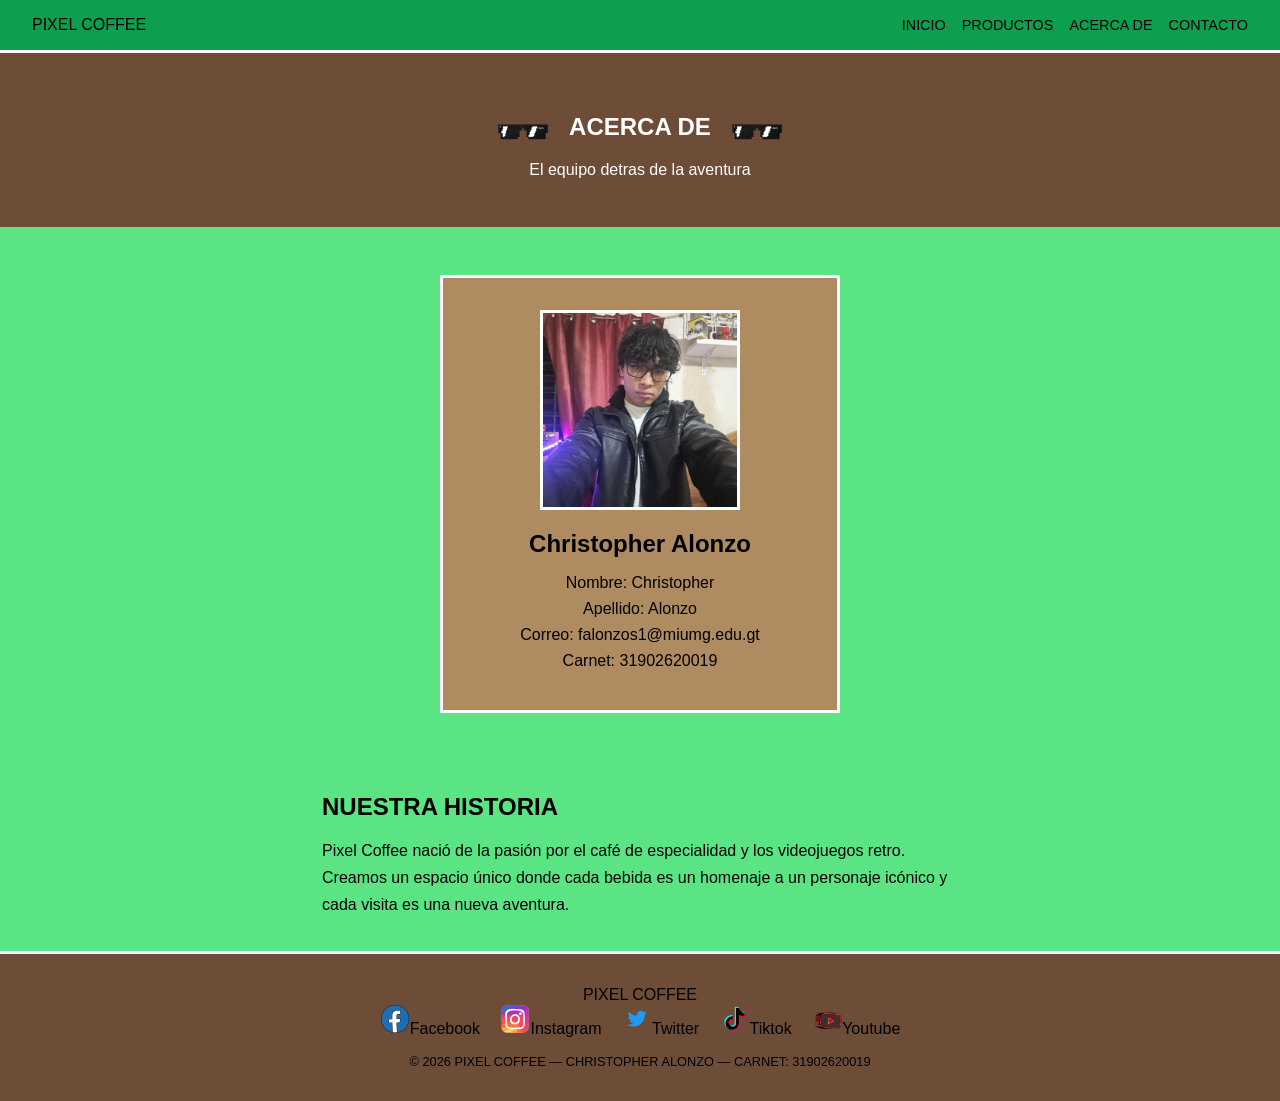
<file: acerca_31902620019.html>
<!DOCTYPE html>
<html lang="es">
    <head>
        <meta charset="UTF-8" />
        <meta name="viewport" content="width=device-width, initial-scale=1.0" />
        <title>Pixel Coffee | Acerca De</title>
        <link rel="stylesheet" href="styles/global_31902620019.css" />
        <link rel="stylesheet" href="styles/acerca_31902620019.css" />
    </head>
    <body>
        <nav>
            <div>PIXEL COFFEE</div>
            <ul>
                <li><a href="index_31902620019.html">INICIO</a></li>
                <li><a href="productos_31902620019.html">PRODUCTOS</a></li>
                <li><a href="acerca_31902620019.html">ACERCA DE</a></li>
                <li><a href="contacto_31902620019.html">CONTACTO</a></li>
            </ul>
        </nav>
        <main>
            <section>
                <div class="cool_31902620019">
                    <img src="cool.gif" alt="lentes de sol" width="60">
                <h1>ACERCA DE</h1>
                    <img src="cool.gif" alt="lentes de sol" width="60">
                </div>
                <p>El equipo detras de la aventura</p>
            </section>
            <section>
                <div>
                    <img src="1foto31902620019.jpeg" alt="Christopher Alonzo" />
                    <h2>Christopher Alonzo</h2>
                    <p>Nombre: Christopher</p>
                    <p>Apellido: Alonzo</p>
                    <p>Correo: falonzos1@miumg.edu.gt</p>
                    <p>Carnet: 31902620019</p>
                </div>
            </section>
            <section>
                <h2>NUESTRA HISTORIA</h2>
                <p>Pixel Coffee nació de la pasión por el café de especialidad y los videojuegos retro. Creamos un espacio único donde cada bebida es un homenaje a un personaje icónico y cada visita es una nueva aventura.</p>
            </section>
        </main>
        <footer>
            <div>PIXEL COFFEE</div>
            <div>
                <a href="https://www.facebook.com" target="_blank"><img src="facebook2.gif" alt=Facebook width="30">Facebook</a>
                <a href="https://www.instagram.com" target="_blank"><img src="instagram.gif" alt=instagram width="30">Instagram</a>
                <a href="https://www.twitter.com" target="_blank"><img src="twitter.gif" alt=twitter width="30">Twitter</a>
                <a href="https://www.tiktok.com" target="_blank"><img src="tiktok.gif" alt=tiktok width="30">Tiktok</a>
                <a href="https://www.youtube.com" target="_blank"><img src="yutub.gif" alt=youtube width="30">Youtube</a>
            </div>
            <p>© 2026 PIXEL COFFEE — CHRISTOPHER ALONZO — CARNET: 31902620019</p>
        </footer>
    </body>
</html>
</file>
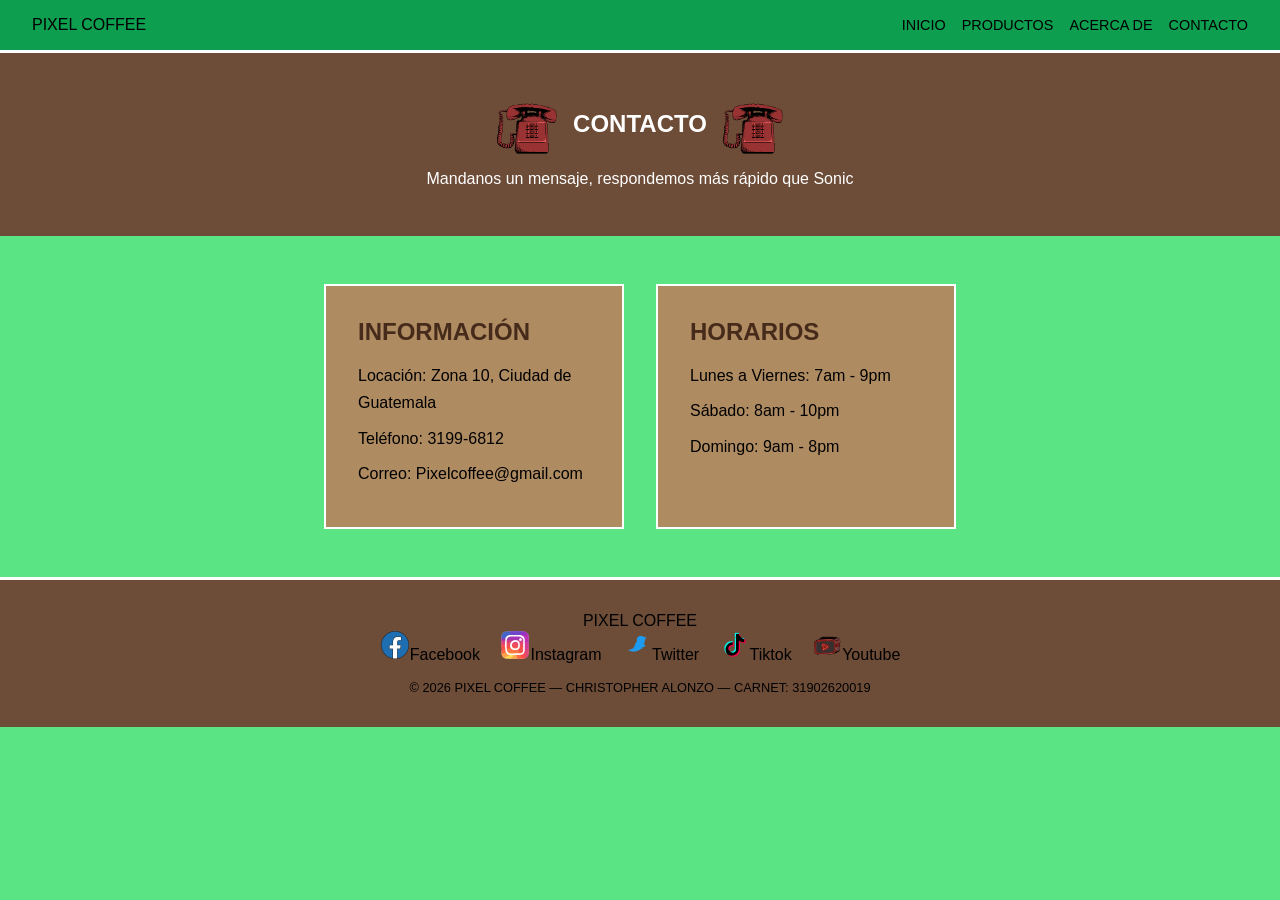
<file: contacto_31902620019.html>
<!DOCTYPE html>
<html lang="es">
    <head>
        <meta charset="UTF-8" />
        <meta name="viewport" content="width=device-width, initial-scale=1.0" />
        <title>Pixel Coffee | Contacto</title>
        <link rel="stylesheet" href="styles/global_31902620019.css" />
        <link rel="stylesheet" href="styles/contacto_31902620019.css" />
    </head>
    <body>
        <nav>
            <div>PIXEL COFFEE</div>
            <ul>
                <li><a href="index_31902620019.html">INICIO</a></li>
                <li><a href="productos_31902620019.html">PRODUCTOS</a></li>
                <li><a href="acerca_31902620019.html">ACERCA DE</a></li>
                <li><a href="contacto_31902620019.html">CONTACTO</a></li>
            </ul>
        </nav>
        <main>
            <section>
                <div class="telefono_31902620019">
                <img src="telefono.gif" alt="telefono sonando" width="60">
                <h1>CONTACTO</h1>
                <img src="telefono.gif" alt="telefono sonando" width="60">
                </div>

                <p>Mandanos un mensaje, respondemos más rápido que Sonic</p>
            </section>
            <section>
                <div>
                    <h2>INFORMACIÓN</h2>
                    <p>Locación: Zona 10, Ciudad de Guatemala</p>
                    <p>Teléfono: 3199-6812</p>
                    <p>Correo: Pixelcoffee@gmail.com</p>
                </div>
                <div>
                    <h2>HORARIOS</h2>
                    <p>Lunes a Viernes: 7am - 9pm</p>
                    <p>Sábado: 8am - 10pm</p>
                    <p>Domingo: 9am - 8pm</p>
                </div>
            </section>
        </main>
        <footer>
            <div>PIXEL COFFEE</div>
            <div>
                <a href="https://www.facebook.com" target="_blank"><img src="facebook2.gif" alt=Facebook width="30">Facebook</a>
                <a href="https://www.instagram.com" target="_blank"><img src="instagram.gif" alt=instagram width="30">Instagram</a>
                <a href="https://www.twitter.com" target="_blank"><img src="twitter.gif" alt=twitter width="30">Twitter</a>
                <a href="https://www.tiktok.com" target="_blank"><img src="tiktok.gif" alt=tiktok width="30">Tiktok</a>
                <a href="https://www.youtube.com" target="_blank"><img src="yutub.gif" alt=youtube width="30">Youtube</a>
            </div>
            <p>© 2026 PIXEL COFFEE — CHRISTOPHER ALONZO — CARNET: 31902620019</p>
        </footer>
    </body>
</html>
</file>
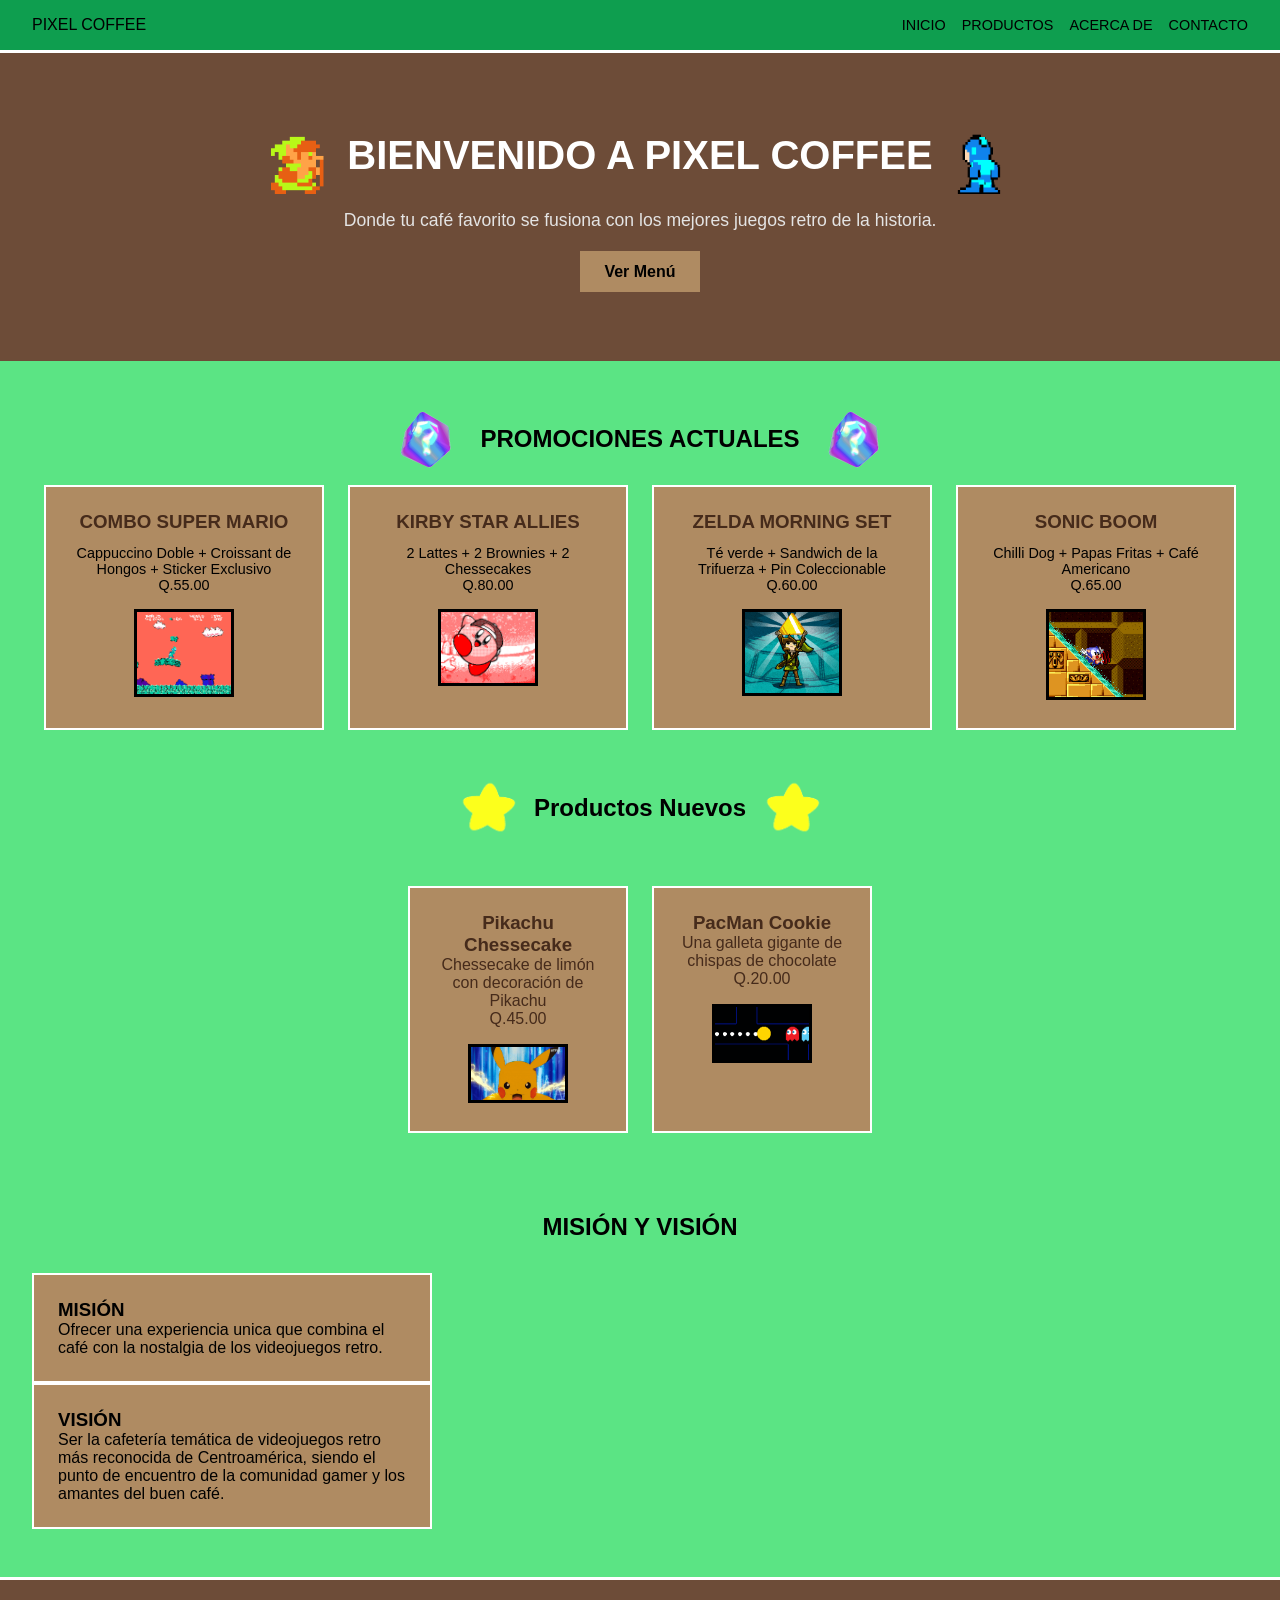
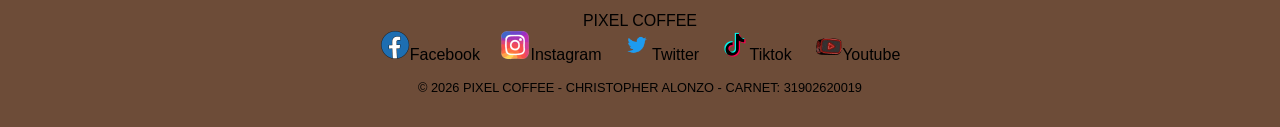
<file: index_31902620019.html>
<!DOCTYPE html>
<html lang="es">
    <head>
        <meta charset="UTF-8" />
        <meta name="viewport" content="width=device-width, initial-scale=1.0" />
        <title>Pixel Coffee | Inicio</title>
        <link rel="stylesheet" href="styles/global_31902620019.css" />
        <link rel="stylesheet" href="styles/index_31902620019.css" />
    </head>
    <body>
        <nav>
            <div>PIXEL COFFEE</div>
            <ul>
                <li><a href="index_31902620019.html">INICIO</a></li>
                <li><a href="productos_31902620019.html">PRODUCTOS</a></li>
                <li><a href="acerca_31902620019.html">ACERCA DE</a></li>
                <li><a href="contacto_31902620019.html">CONTACTO</a></li>
            </ul>
        </nav>
        <main>
            <section>
                <div class="T1_31902620019">
                    <img src="link_walking_render.gif" alt="Scott Pigrim" width="60">
                <h1>BIENVENIDO A PIXEL COFFEE</h1>
                    <img src="megaman.webp" alt="Megaman" width="60">
                    </div>
                <P>Donde tu café favorito se fusiona con los mejores juegos retro de la historia.</P>
                <a href="productos_31902620019.html">Ver Menú</a>
            </section>
            <section>
                <div class="Promocional_31902620019">
                <img src="Question Block.gif" alt="Bloque pregunta" width="60">
                <h2>PROMOCIONES ACTUALES</h2>
                <img src="Question Block.gif" alt="Bloque pregunta" width="60">
                </div>
                <div>
                    <div>
                        <h3>COMBO SUPER MARIO</h3>
                        <p>Cappuccino Doble + Croissant de Hongos + Sticker Exclusivo</p>
                        <p>Q.55.00</p>
                        <img class="PROMOCIONES-IMAGENES_31902620019" src="comno super mario.gif" alt="combo Mario" width="100">
                    </div>
                    <div>
                        <h3>KIRBY STAR ALLIES</h3>
                        <p>2 Lattes + 2 Brownies + 2 Chessecakes</p>
                        <p>Q.80.00</p>
                        <img class="PROMOCIONES-IMAGENES_31902620019" src="kirby promociones.gif" alt="Kirby bailando" width="100">
                    </div>
                    <div>
                        <h3>ZELDA MORNING SET</h3>
                        <p>Té verde + Sandwich de la Trifuerza + Pin Coleccionable</p>
                        <p>Q.60.00</p>
                        <img class="PROMOCIONES-IMAGENES_31902620019" src="zelda promociones.gif" alt="link con la trifueraza" width="100">
                    </div>
                    <div>
                        <h3>SONIC BOOM</h3>
                        <p>Chilli Dog + Papas Fritas + Café Americano</p>
                        <p>Q.65.00</p>
                        <img class="PROMOCIONES-IMAGENES_31902620019" src="sonic promciones.gif" alt="sonic cayendo" width="100">
                    </div>
                </div>
            </section>
            <section>
                <div class="Nuevo_31902620019">
                    <img src="new.gif" alt="estrella" width="60">
                    <h2>Productos Nuevos</h2>
                    <img src="new.gif" alt="estrella" width="60">
                </div>
                <div class="NuevosGrid_31902620019">
                    <div>
                        <h3>Pikachu Chessecake</h3>
                        <p>Chessecake de limón con decoración de Pikachu</p>
                        <p>Q.45.00</p>
                        <img class="PROMOCIONES-IMAGENES_31902620019" src="pikachu.gif" alt="pikachu" width="100">
                    </div>
                    <div>
                        <h3>PacMan Cookie</h3>
                        <p>Una galleta gigante de chispas de chocolate</p>
                        <p>Q.20.00</p>
                        <img class="PROMOCIONES-IMAGENES_31902620019" src="pacman.gif" alt="sonic cayendo" width="100">
                    </div>
                </div>
            </section>
            <section>
                <h2>MISIÓN Y VISIÓN</h2>
                <div>
                    <div>
                        <h3>MISIÓN</h3>
                        <p>Ofrecer una experiencia unica que combina el café con la nostalgia de los videojuegos retro.</p>
                    </div>
                    <div>
                        <h3>VISIÓN</h3>
                        <p>Ser la cafetería temática de videojuegos retro más reconocida de Centroamérica, siendo el punto de encuentro de la comunidad gamer y los amantes del buen café.</p>
                    </div>
                </div>
            </section>
        </main>
        <footer>
            <div>PIXEL COFFEE</div>
            <div>
                <a href="https://www.facebook.com" target="_blank"><img src="facebook2.gif" alt=Facebook width="30">Facebook</a>
                <a href="https://www.instagram.com" target="_blank"><img src="instagram.gif" alt=instagram width="30">Instagram</a>
                <a href="https://www.twitter.com" target="_blank"><img src="twitter.gif" alt=twitter width="30">Twitter</a>
                <a href="https://www.tiktok.com" target="_blank"><img src="tiktok.gif" alt=tiktok width="30">Tiktok</a>
                <a href="https://www.youtube.com" target="_blank"><img src="yutub.gif" alt=youtube width="30">Youtube</a>
            </div>
            <p>© 2026 PIXEL COFFEE - CHRISTOPHER ALONZO - CARNET: 31902620019</p>
        </footer>
    </body>
</html>
</file>
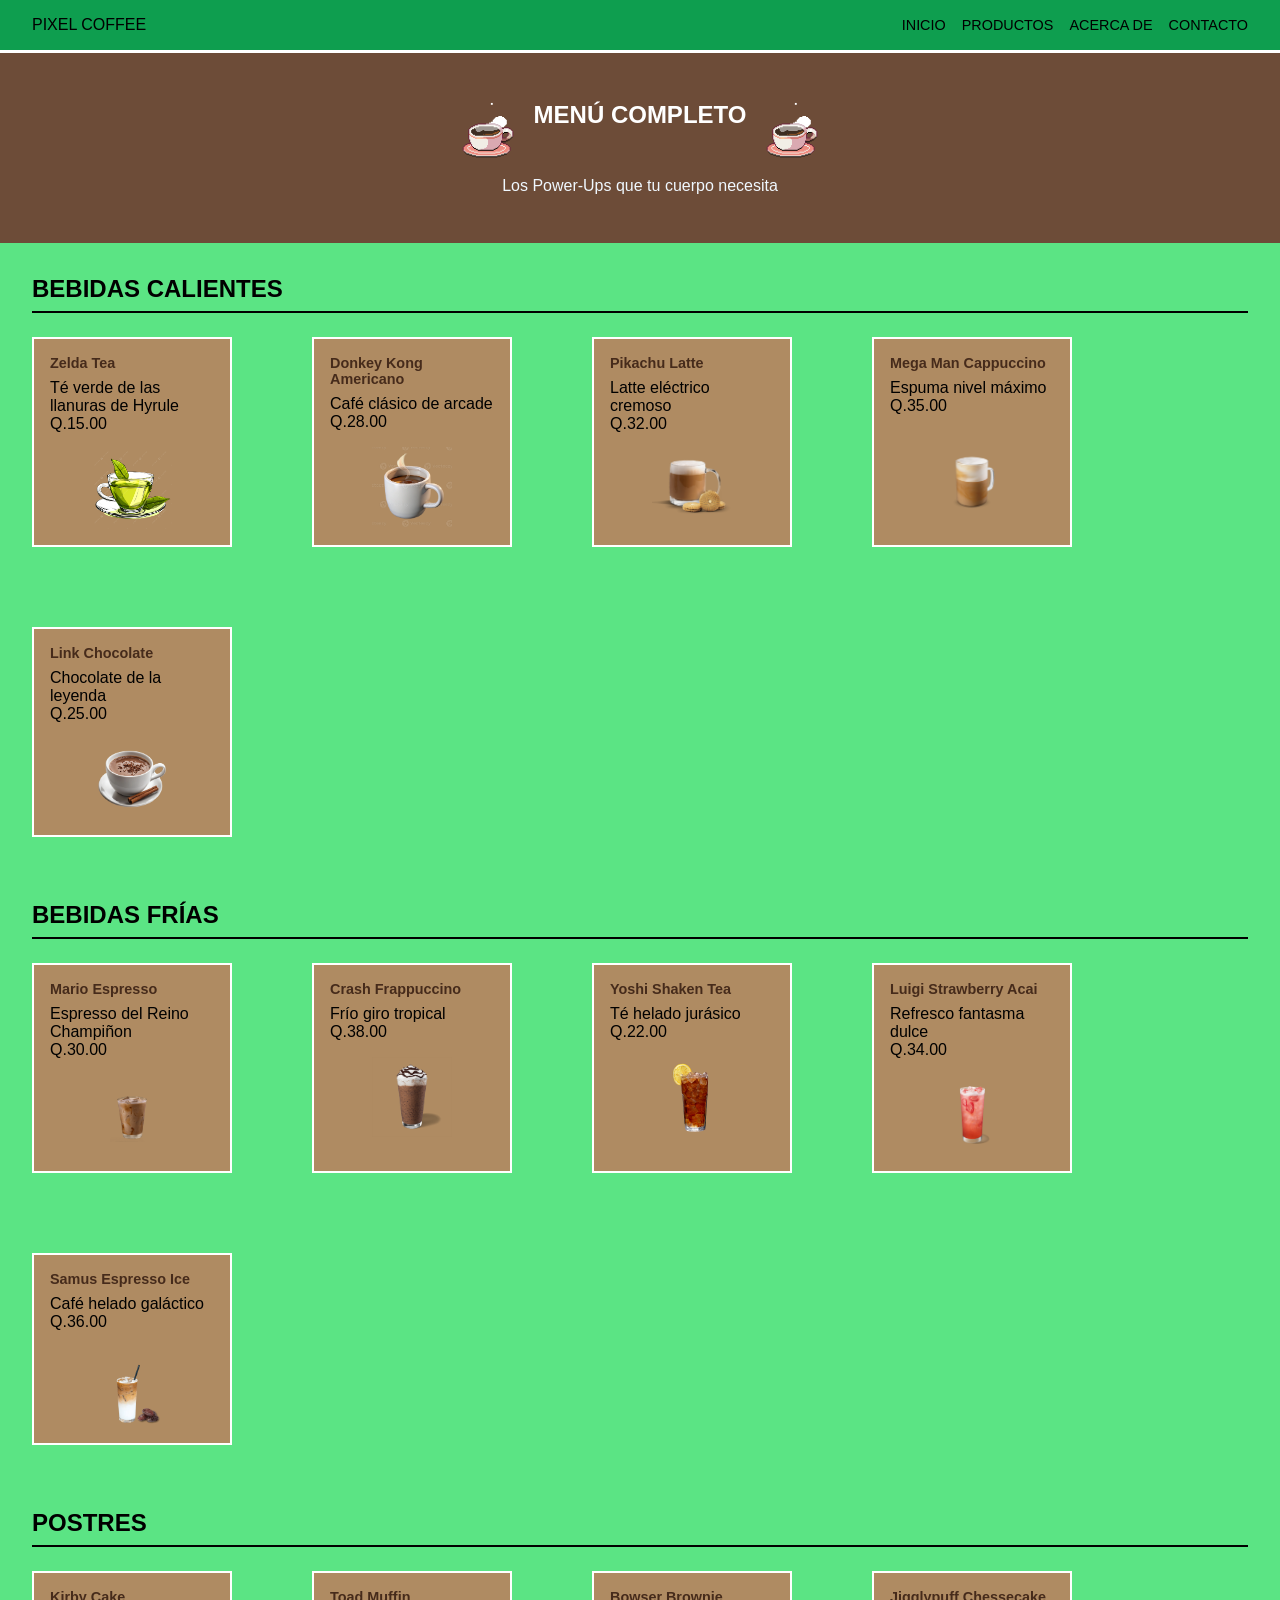
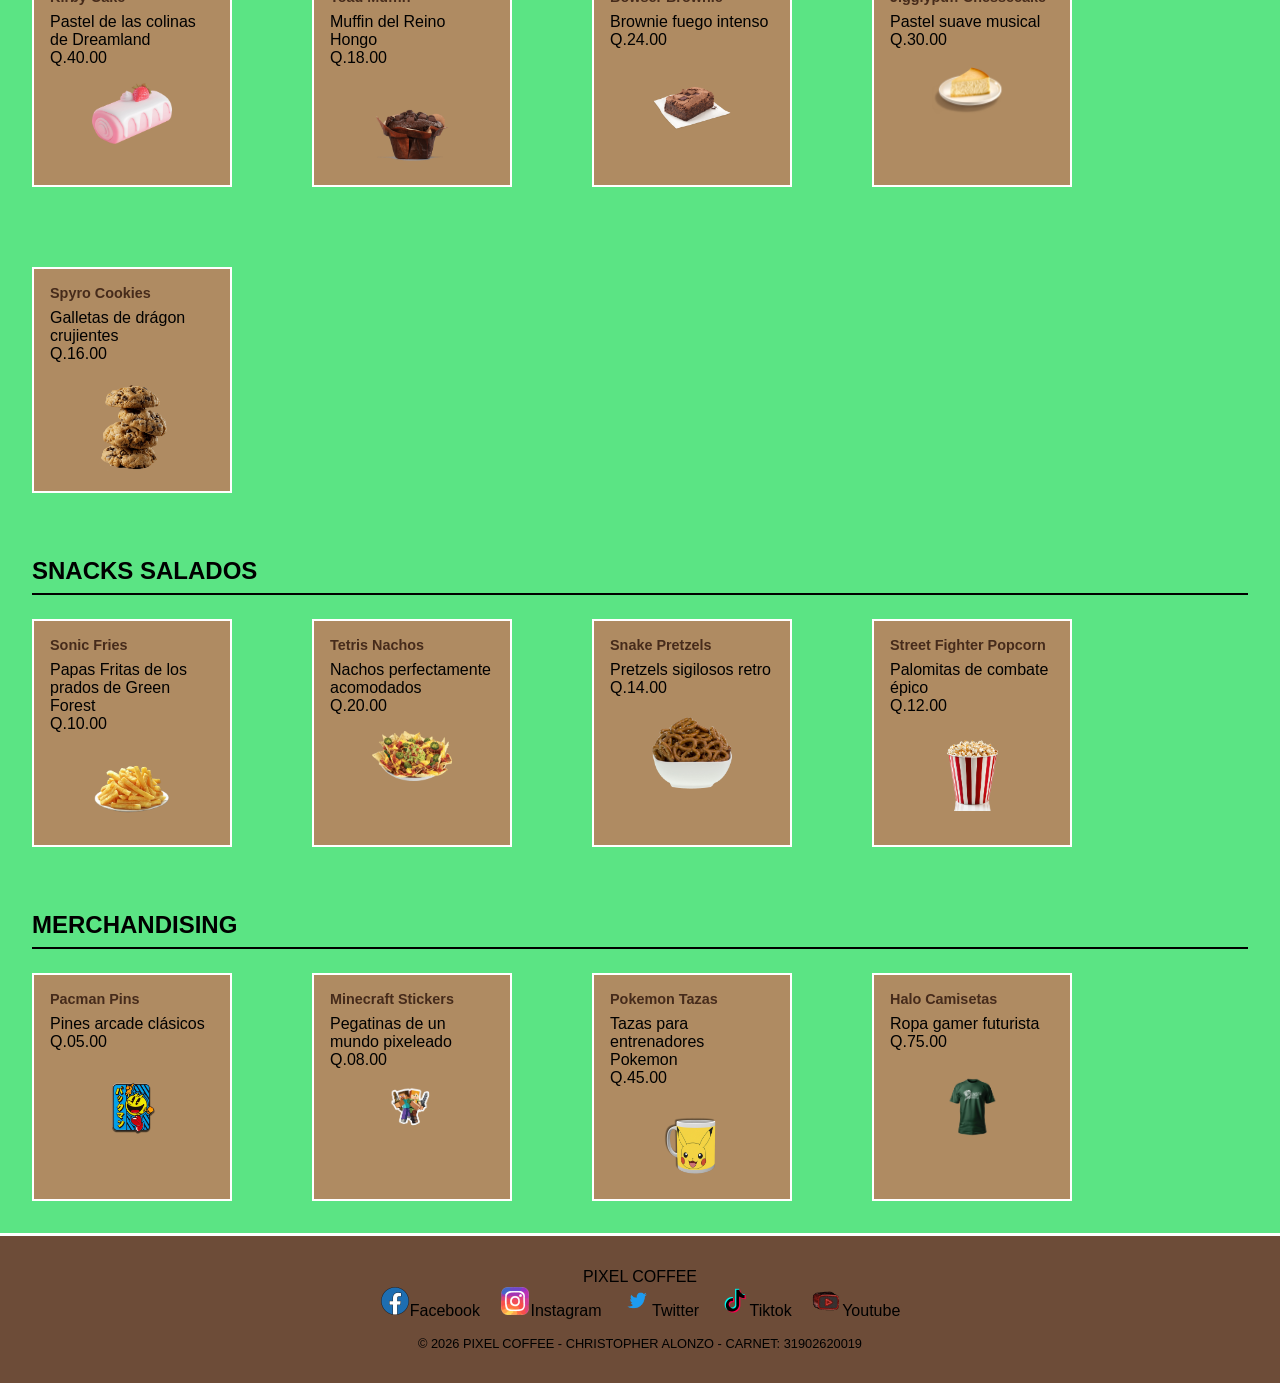
<file: productos_31902620019.html>
<!DOCTYPE html>
<html lang="es">
    <head>
        <meta charset="UTF-8" />
        <meta name="viewport" content="width=device-width, initial-scale=1.0" />
        <title>Pixel Coffee | Productos</title>
        <link rel="stylesheet" href="styles/global_31902620019.css" />
        <link rel="stylesheet" href="styles/productos_31902620019.css" />
    </head>
    <body>
        <nav>
            <div>PIXEL COFFEE</div>
            <ul>
                <li><a href="index_31902620019.html">INICIO</a></li>
                <li><a href="productos_31902620019.html">PRODUCTOS</a></li>
                <li><a href="acerca_31902620019.html">ACERCA DE</a></li>
                <li><a href="contacto_31902620019.html">CONTACTO</a></li>
            </ul>
        </nav>
        <main>
            <section>
                <div class="menu-imagen_31902620019">
                <img src="cafe para menu.gif" alt="cafe humeando" width="60">
                <h1>MENÚ COMPLETO</h1>
                <img src="cafe para menu.gif" alt="cafe humeando" width="60">

                </div>
                <p>Los Power-Ups que tu cuerpo necesita</p>
                </section>
            </section>
            <section>
                <h2>BEBIDAS CALIENTES</h2>
                <div>
                    <div>
                        <h3>Zelda Tea</h3>
                        <p>Té verde de las llanuras de Hyrule</p>
                        <p>Q.15.00</p>
                        <img class="productos_31902620019" src="Te verde.png" alt="té verde" width="80">
                    </div>
                    <div>
                        <h3>Donkey Kong Americano</h3>
                        <p>Café clásico de arcade</p>
                        <p>Q.28.00</p>
                        <img class="productos_31902620019" src="Café clásico.webp" alt="té verde" width="80">
                    </div>
                    <div>
                        <h3>Pikachu Latte</h3>
                        <p>Latte eléctrico cremoso</p>
                        <p>Q.32.00</p>
                        <img class="productos_31902620019" src="latte.webp" alt="té verde" width="80">
                    </div>
                    <div>
                        <h3>Mega Man Cappuccino</h3>
                        <p>Espuma nivel máximo</p>
                        <p>Q.35.00</p>
                        <img class="productos_31902620019" src="cappuccino.webp" alt="té verde" width="80">
                    </div>
                    <div>
                        <h3>Link Chocolate</h3>
                        <p>Chocolate de la leyenda</p>
                        <p>Q.25.00</p>
                        <img class="productos_31902620019" src="chocolate caliente.webp" alt="té verde" width="80">
                    </div>
                </div>
            </section>
            <section>
                <h2>BEBIDAS FRÍAS</h2>
                <div>
                    <div>
                        <h3>Mario Espresso</h3>
                        <p>Espresso del Reino Champiñon</p>
                        <p>Q.30.00</p>
                        <img class="productos_31902620019" src="expresso.webp" alt="té verde" width="80">
                    </div>
                    <div>
                        <h3>Crash Frappuccino</h3>
                         <p>Frío giro tropical</p>
                         <p>Q.38.00</p>
                         <img class="productos_31902620019" src="frappuccino.png" alt="té verde" width="80">
                    </div>
                    <div>
                        <h3>Yoshi Shaken Tea</h3>
                        <p>Té helado jurásico</p>
                        <p>Q.22.00</p>
                        <img class="productos_31902620019" src="Té helado.png" alt="té verde" width="80">
                    </div>
                    <div>
                        <h3>Luigi Strawberry Acai</h3>
                        <p>Refresco fantasma dulce</p>
                        <p>Q.34.00</p>
                        <img class="productos_31902620019" src="Strawberry Acai.webp" alt="té verde" width="80">
                    </div>
                    <div>
                        <h3>Samus Espresso Ice</h3>
                        <p>Café helado galáctico</p>
                        <p>Q.36.00</p>
                        <img class="productos_31902620019" src="Espresso Ice.webp" alt="té verde" width="80">
                    </div>
                </div>
            </section>
            <section>
                <h2>POSTRES</h2>
                <div>
                    <div>
                        <h3>Kirby Cake</h3>
                        <p>Pastel de las colinas de Dreamland</p>
                        <p>Q.40.00</p>
                        <img class="productos_31902620019" src="kirby cake.webp" alt="té verde" width="80">
                    </div>
                    <div>
                        <h3>Toad Muffin</h3>
                        <p>Muffin del Reino Hongo</p>
                        <p>Q.18.00</p>
                        <img class="productos_31902620019" src="muffin toad.png" alt="té verde" width="80">
                    </div>
                    <div>
                        <h3>Bowser Brownie</h3>
                        <p>Brownie fuego intenso</p>
                        <p>Q.24.00</p>
                        <img class="productos_31902620019" src="bowser brownie.png" alt="té verde" width="80">
                    </div>
                    <div>
                        <h3>Jigglypuff Chessecake</h3>
                        <p>Pastel suave musical</p>
                        <p>Q.30.00</p>
                        <img class="productos_31902620019" src="juglypuf chessecake.webp" alt="té verde" width="80">
                    </div>
                    <div>
                        <h3>Spyro Cookies</h3>
                        <p>Galletas de drágon crujientes</p>
                        <p>Q.16.00</p>
                        <img class="productos_31902620019" src="spyro cookies.png" alt="té verde" width="80">
                    </div>
                </div>
            </section>
            <section>
                <h2>SNACKS SALADOS</h2>
                <div>
                    <div>
                        <h3>Sonic Fries</h3>
                        <p>Papas Fritas de los prados de Green Forest</p>
                        <p>Q.10.00</p>
                        <img class="productos_31902620019" src="sonic fires.png" alt="té verde" width="80">
                    </div>
                    <div>
                        <h3>Tetris Nachos</h3>
                        <p>Nachos perfectamente acomodados</p>
                        <p>Q.20.00</p>
                        <img class="productos_31902620019" src="tetrix nachos.png" alt="té verde" width="80">
                    </div>
                    <div>
                        <h3>Snake Pretzels</h3>
                        <p>Pretzels sigilosos retro</p>
                        <p>Q.14.00</p>
                        <img class="productos_31902620019" src="snake Pretzels.png" alt="té verde" width="80">
                    </div>
                    <div>
                        <h3>Street Fighter Popcorn</h3>
                        <p>Palomitas de combate épico</p>
                        <p>Q.12.00</p>
                        <img class="productos_31902620019" src="street figther Popcorn.png" alt="té verde" width="80">
                    </div>
                </div>
            </section>
            <section>
                <h2>MERCHANDISING</h2>
                <div>
                    <div>
                        <h3>Pacman Pins</h3>
                        <p>Pines arcade clásicos</p>
                        <p>Q.05.00</p>
                        <img class="productos_31902620019" src="Pacman Pins.webp" alt="té verde" width="80">
                    </div>
                    <div>
                        <h3>Minecraft Stickers</h3>
                        <p>Pegatinas de un mundo pixeleado</p>
                        <p>Q.08.00</p>
                        <img class="productos_31902620019" src="Minecraft Stickers.webp" alt="té verde" width="80">
                    </div>
                    <div>
                        <h3>Pokemon Tazas</h3>
                        <p>Tazas para entrenadores Pokemon</p>
                        <p>Q.45.00</p>
                        <img class="productos_31902620019" src="Pokemon Tazas.webp" alt="té verde" width="80">
                    </div>
                    <div>
                        <h3>Halo Camisetas</h3>
                        <p>Ropa gamer futurista</p>
                        <p>Q.75.00</p>
                        <img class="productos_31902620019" src="Halo Camisetas.webp" alt="té verde" width="80">
                    </div>
                </div>
            </section>
        </main>
        <footer>
            <div>PIXEL COFFEE</div>
            <div>
                <a href="https://www.facebook.com" target="_blank"><img src="facebook2.gif" alt=Facebook width="30">Facebook</a>
                <a href="https://www.instagram.com" target="_blank"><img src="instagram.gif" alt=instagram width="30">Instagram</a>
                <a href="https://www.twitter.com" target="_blank"><img src="twitter.gif" alt=twitter width="30">Twitter</a>
                <a href="https://www.tiktok.com" target="_blank"><img src="tiktok.gif" alt=tiktok width="30">Tiktok</a>
                <a href="https://www.youtube.com" target="_blank"><img src="yutub.gif" alt=youtube width="30">Youtube</a>
            </div>
            <p>© 2026 PIXEL COFFEE - CHRISTOPHER ALONZO - CARNET: 31902620019</p>
        </footer>
    </body>
</html>
</file>
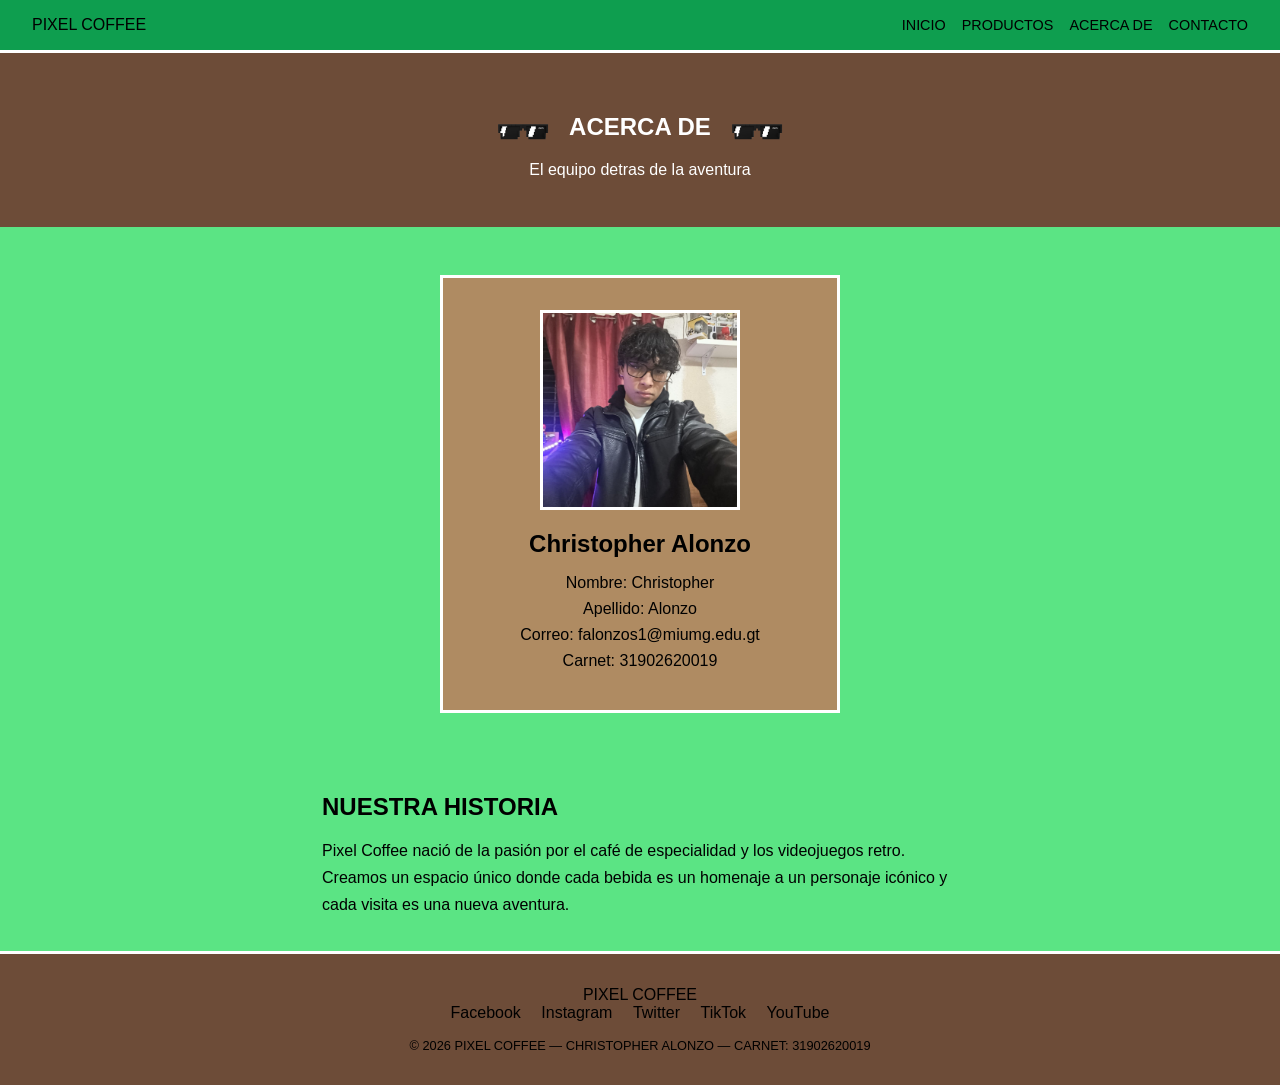
<file: Pixel_Coffee/acerca_31902620019.html>
<!DOCTYPE html>
<html lang="es">
    <head>
        <meta charset="UTF-8" />
        <meta name="viewport" content="width=device-width, initial-scale=1.0" />
        <title>Pixel Coffee | Acerca De</title>
        <link rel="stylesheet" href="styles/global_31902620019.css" />
        <link rel="stylesheet" href="styles/acerca_31902620019.css" />
    </head>
    <body>
        <nav>
            <div>PIXEL COFFEE</div>
            <ul>
                <li><a href="index_31902620019.html">INICIO</a></li>
                <li><a href="productos_31902620019.html">PRODUCTOS</a></li>
                <li><a href="acerca_31902620019.html">ACERCA DE</a></li>
                <li><a href="contacto_31902620019.html">CONTACTO</a></li>
            </ul>
        </nav>
        <main>
            <section>
                <div class="cool">
                    <img src="cool.gif" alt="lentes de sol" width="60">
                <h1>ACERCA DE</h1>
                    <img src="cool.gif" alt="lentes de sol" width="60">
                </div>
                <p>El equipo detras de la aventura</p>
            </section>
            <section>
                <div>
                    <img src="1foto31902620019.jpeg" alt="Christopher Alonzo" />
                    <h2>Christopher Alonzo</h2>
                    <p>Nombre: Christopher</p>
                    <p>Apellido: Alonzo</p>
                    <p>Correo: falonzos1@miumg.edu.gt</p>
                    <p>Carnet: 31902620019</p>
                </div>
            </section>
            <section>
                <h2>NUESTRA HISTORIA</h2>
                <p>Pixel Coffee nació de la pasión por el café de especialidad y los videojuegos retro. Creamos un espacio único donde cada bebida es un homenaje a un personaje icónico y cada visita es una nueva aventura.</p>
            </section>
        </main>
        <footer>
            <div>PIXEL COFFEE</div>
            <div>
                <a href="https://www.facebook.com" target="_blank">Facebook</a>
                <a href="https://www.instagram.com" target="_blank">Instagram</a>
                <a href="https://www.twitter.com" target="_blank">Twitter</a>
                <a href="https://www.tiktok.com" target="_blank">TikTok</a>
                <a href="https://www.youtube.com" target="_blank">YouTube</a>
            </div>
            <p>© 2026 PIXEL COFFEE — CHRISTOPHER ALONZO — CARNET: 31902620019</p>
        </footer>
    </body>
</html>
</file>
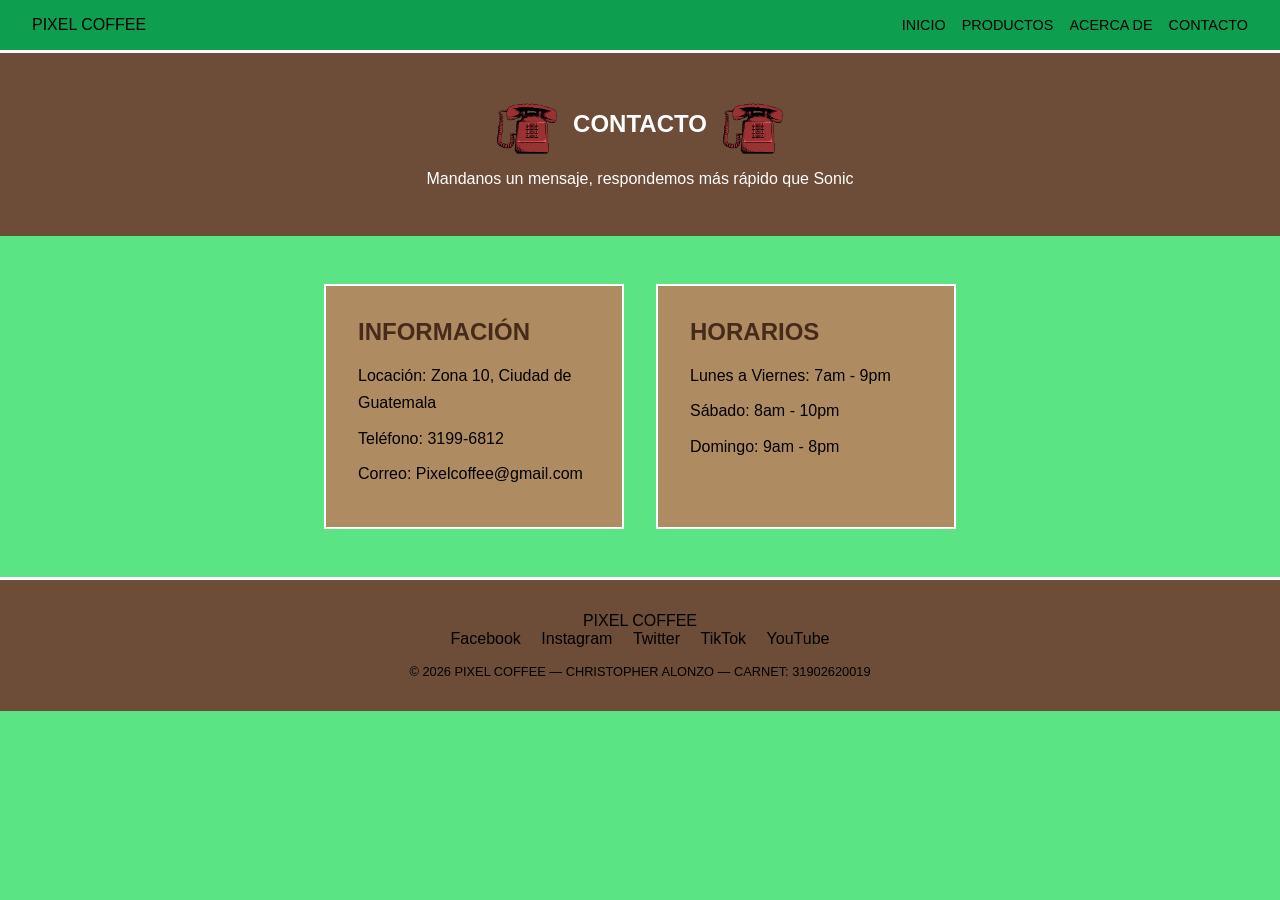
<file: Pixel_Coffee/contacto_31902620019.html>
<!DOCTYPE html>
<html lang="es">
    <head>
        <meta charset="UTF-8" />
        <meta name="viewport" content="width=device-width, initial-scale=1.0" />
        <title>Pixel Coffee | Contacto</title>
        <link rel="stylesheet" href="styles/global_31902620019.css" />
        <link rel="stylesheet" href="styles/contacto_31902620019.css" />
    </head>
    <body>
        <nav>
            <div>PIXEL COFFEE</div>
            <ul>
                <li><a href="index_31902620019.html">INICIO</a></li>
                <li><a href="productos_31902620019.html">PRODUCTOS</a></li>
                <li><a href="acerca_31902620019.html">ACERCA DE</a></li>
                <li><a href="contacto_31902620019.html">CONTACTO</a></li>
            </ul>
        </nav>
        <main>
            <section>
                <div class="telefono">
                <img src="telefono.gif" alt="telefono sonando" width="60">
                <h1>CONTACTO</h1>
                <img src="telefono.gif" alt="telefono sonando" width="60">
                </div>

                <p>Mandanos un mensaje, respondemos más rápido que Sonic</p>
            </section>
            <section>
                <div>
                    <h2>INFORMACIÓN</h2>
                    <p>Locación: Zona 10, Ciudad de Guatemala</p>
                    <p>Teléfono: 3199-6812</p>
                    <p>Correo: Pixelcoffee@gmail.com</p>
                </div>
                <div>
                    <h2>HORARIOS</h2>
                    <p>Lunes a Viernes: 7am - 9pm</p>
                    <p>Sábado: 8am - 10pm</p>
                    <p>Domingo: 9am - 8pm</p>
                </div>
            </section>
        </main>
        <footer>
            <div>PIXEL COFFEE</div>
            <div>
                <a href="https://www.facebook.com" target="_blank">Facebook</a>
                <a href="https://www.instagram.com" target="_blank">Instagram</a>
                <a href="https://www.twitter.com" target="_blank">Twitter</a>
                <a href="https://www.tiktok.com" target="_blank">TikTok</a>
                <a href="https://www.youtube.com" target="_blank">YouTube</a>
            </div>
            <p>© 2026 PIXEL COFFEE — CHRISTOPHER ALONZO — CARNET: 31902620019</p>
        </footer>
    </body>
</html>
</file>
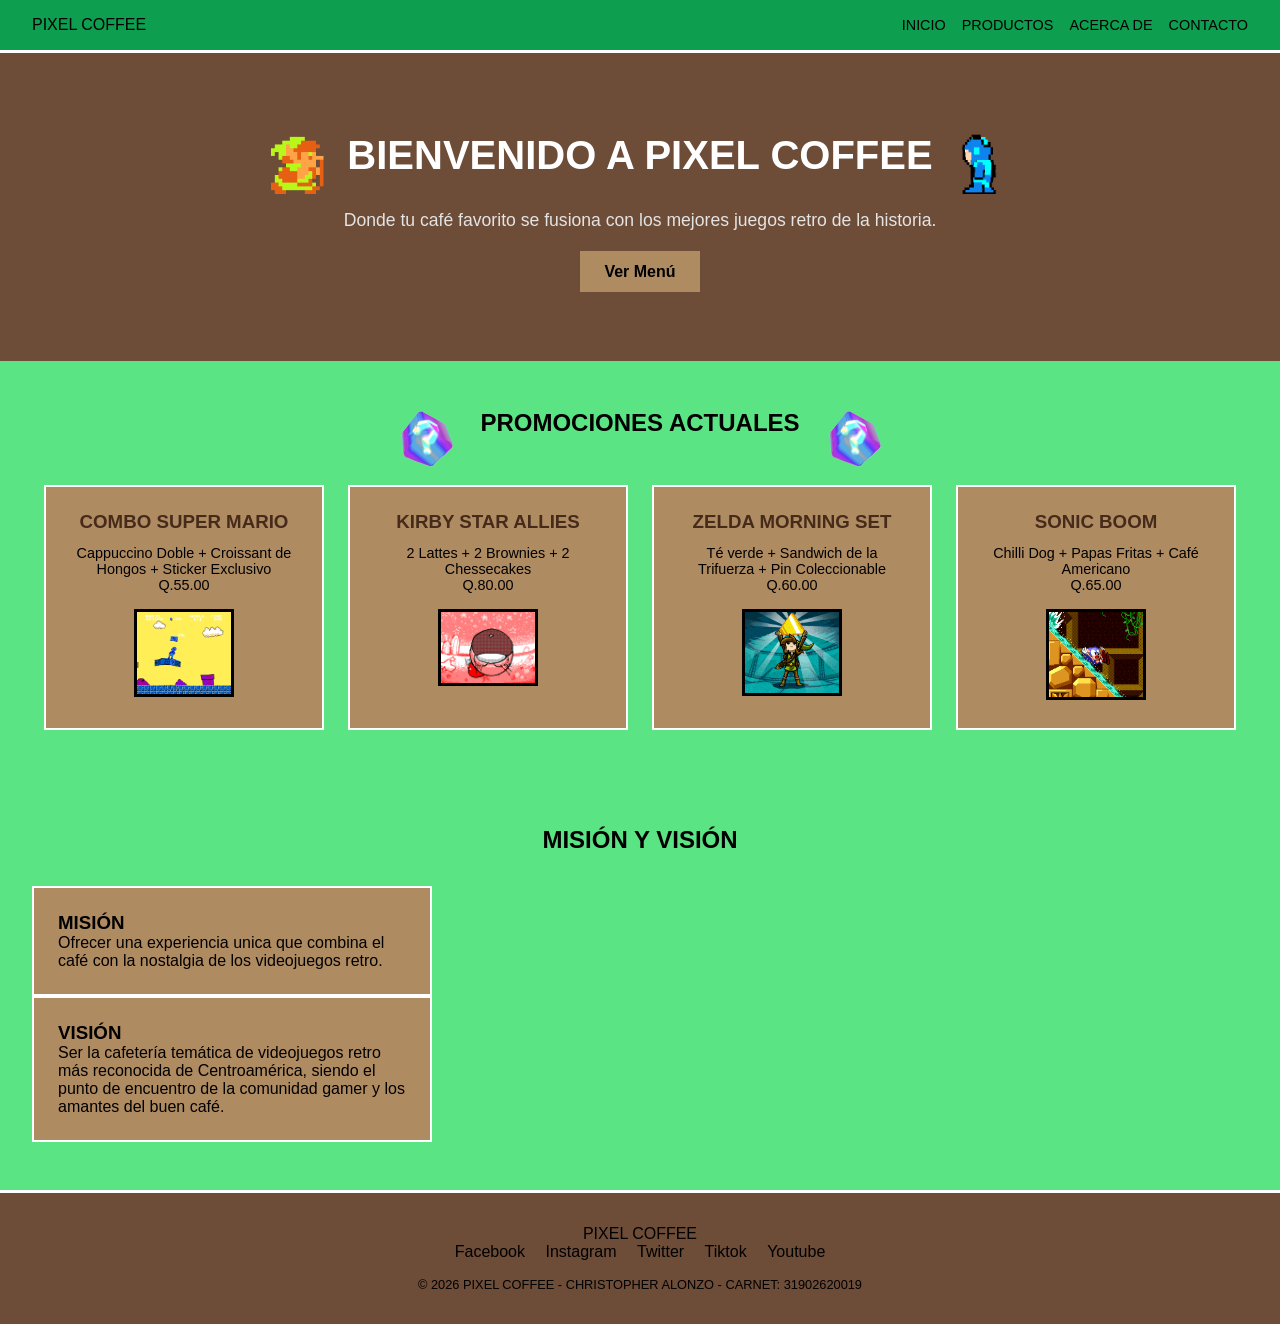
<file: Pixel_Coffee/index_31902620019.html>
<!DOCTYPE html>
<html lang="es">
    <head>
        <meta charset="UTF-8" />
        <meta name="viewport" content="width=device-width, initial-scale=1.0" />
        <title>Pixel Coffee | Inicio</title>
        <link rel="stylesheet" href="styles/global_31902620019.css" />
        <link rel="stylesheet" href="styles/index_31902620019.css" />
    </head>
    <body>
        <nav>
            <div>PIXEL COFFEE</div>
            <ul>
                <li><a href="index_31902620019.html">INICIO</a></li>
                <li><a href="productos_31902620019.html">PRODUCTOS</a></li>
                <li><a href="acerca_31902620019.html">ACERCA DE</a></li>
                <li><a href="contacto_31902620019.html">CONTACTO</a></li>
            </ul>
        </nav>
        <main>
            <section>
                <div class="T1">
                    <img src="link_walking_render.gif" alt="Scott Pigrim" width="60">
                <h1>BIENVENIDO A PIXEL COFFEE</h1>
                    <img src="megaman.webp" alt="Megaman" width="60">
                    </div>
                <P>Donde tu café favorito se fusiona con los mejores juegos retro de la historia.</P>
                <a href="productos_31902620019.html">Ver Menú</a>
            </section>
            <section>
                <div class="Promocional">
                <img src="Question Block.gif" alt="Bloque pregunta" width="60">
                <h2>PROMOCIONES ACTUALES</h2>
                <img src="Question Block.gif" alt="Bloque pregunta" width="60">
                </div>
                <div>
                    <div>
                        <h3>COMBO SUPER MARIO</h3>
                        <p>Cappuccino Doble + Croissant de Hongos + Sticker Exclusivo</p>
                        <p>Q.55.00</p>
                        <img class="PROMOCIONES-IMAGENES" src="comno super mario.gif" alt="combo Mario" width="100">
                    </div>
                    <div>
                        <h3>KIRBY STAR ALLIES</h3>
                        <p>2 Lattes + 2 Brownies + 2 Chessecakes</p>
                        <p>Q.80.00</p>
                        <img class="PROMOCIONES-IMAGENES" src="kirby promociones.gif" alt="Kirby bailando" width="100">
                    </div>
                    <div>
                        <h3>ZELDA MORNING SET</h3>
                        <p>Té verde + Sandwich de la Trifuerza + Pin Coleccionable</p>
                        <p>Q.60.00</p>
                        <img class="PROMOCIONES-IMAGENES" src="zelda promociones.gif" alt="link con la trifueraza" width="100">
                    </div>
                    <div>
                        <h3>SONIC BOOM</h3>
                        <p>Chilli Dog + Papas Fritas + Café Americano</p>
                        <p>Q.65.00</p>
                        <img class="PROMOCIONES-IMAGENES" src="sonic promciones.gif" alt="sonic cayendo" width="100">
                    </div>
                </div>
            </section>
            <section>
                <h2>MISIÓN Y VISIÓN</h2>
                <div>
                    <div>
                        <h3>MISIÓN</h3>
                        <p>Ofrecer una experiencia unica que combina el café con la nostalgia de los videojuegos retro.</p>
                    </div>
                    <div>
                        <h3>VISIÓN</h3>
                        <p>Ser la cafetería temática de videojuegos retro más reconocida de Centroamérica, siendo el punto de encuentro de la comunidad gamer y los amantes del buen café.</p>
                    </div>
                </div>
            </section>
        </main>
        <footer>
            <div>PIXEL COFFEE</div>
            <div>
                <a href="https://www.facebook.com" target="_blank">Facebook</a>
                <a href="https://www.instagram.com" target="_blank">Instagram</a>
                <a href="https://www.twitter.com" target="_blank">Twitter</a>
                <a href="https://www.tiktok.com" target="_blank">Tiktok</a>
                <a href="https://www.youtube.com" target="_blank">Youtube</a>
            </div>
            <p>© 2026 PIXEL COFFEE - CHRISTOPHER ALONZO - CARNET: 31902620019</p>
        </footer>
    </body>
</html>
</file>
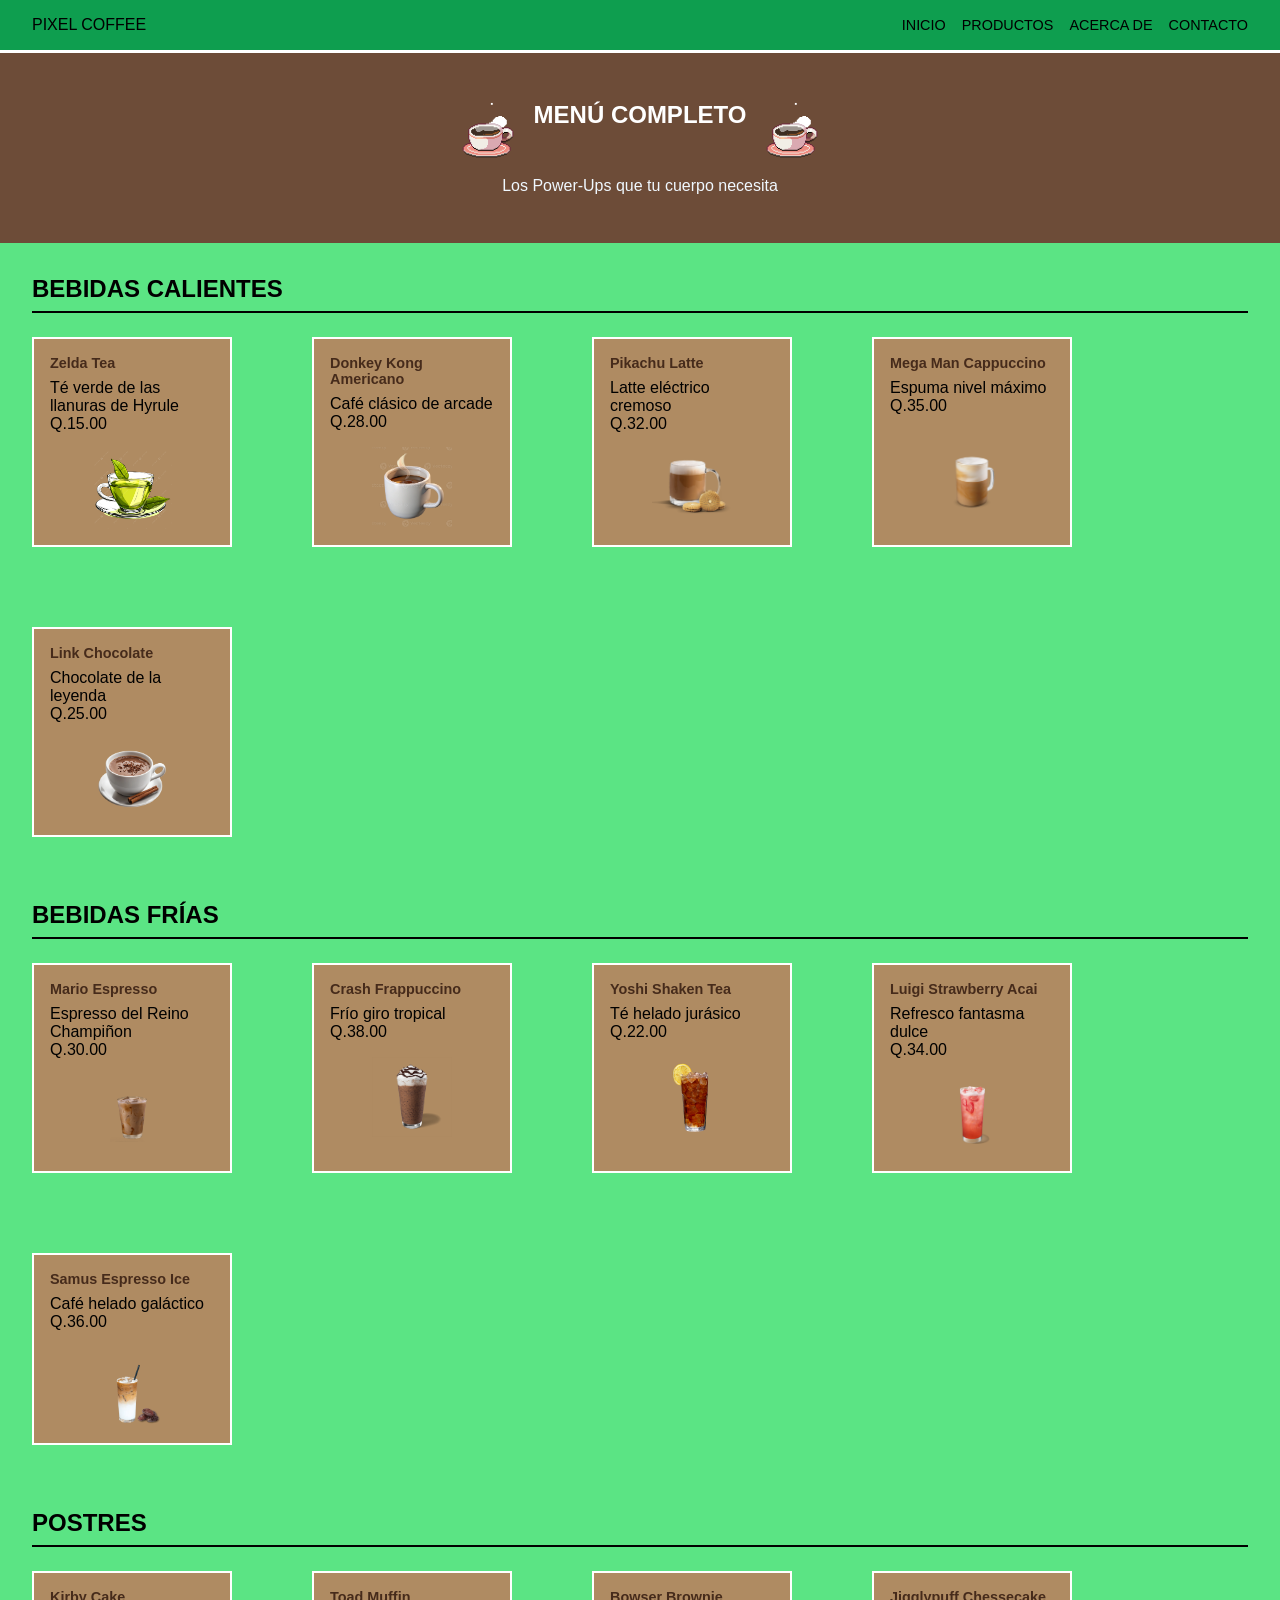
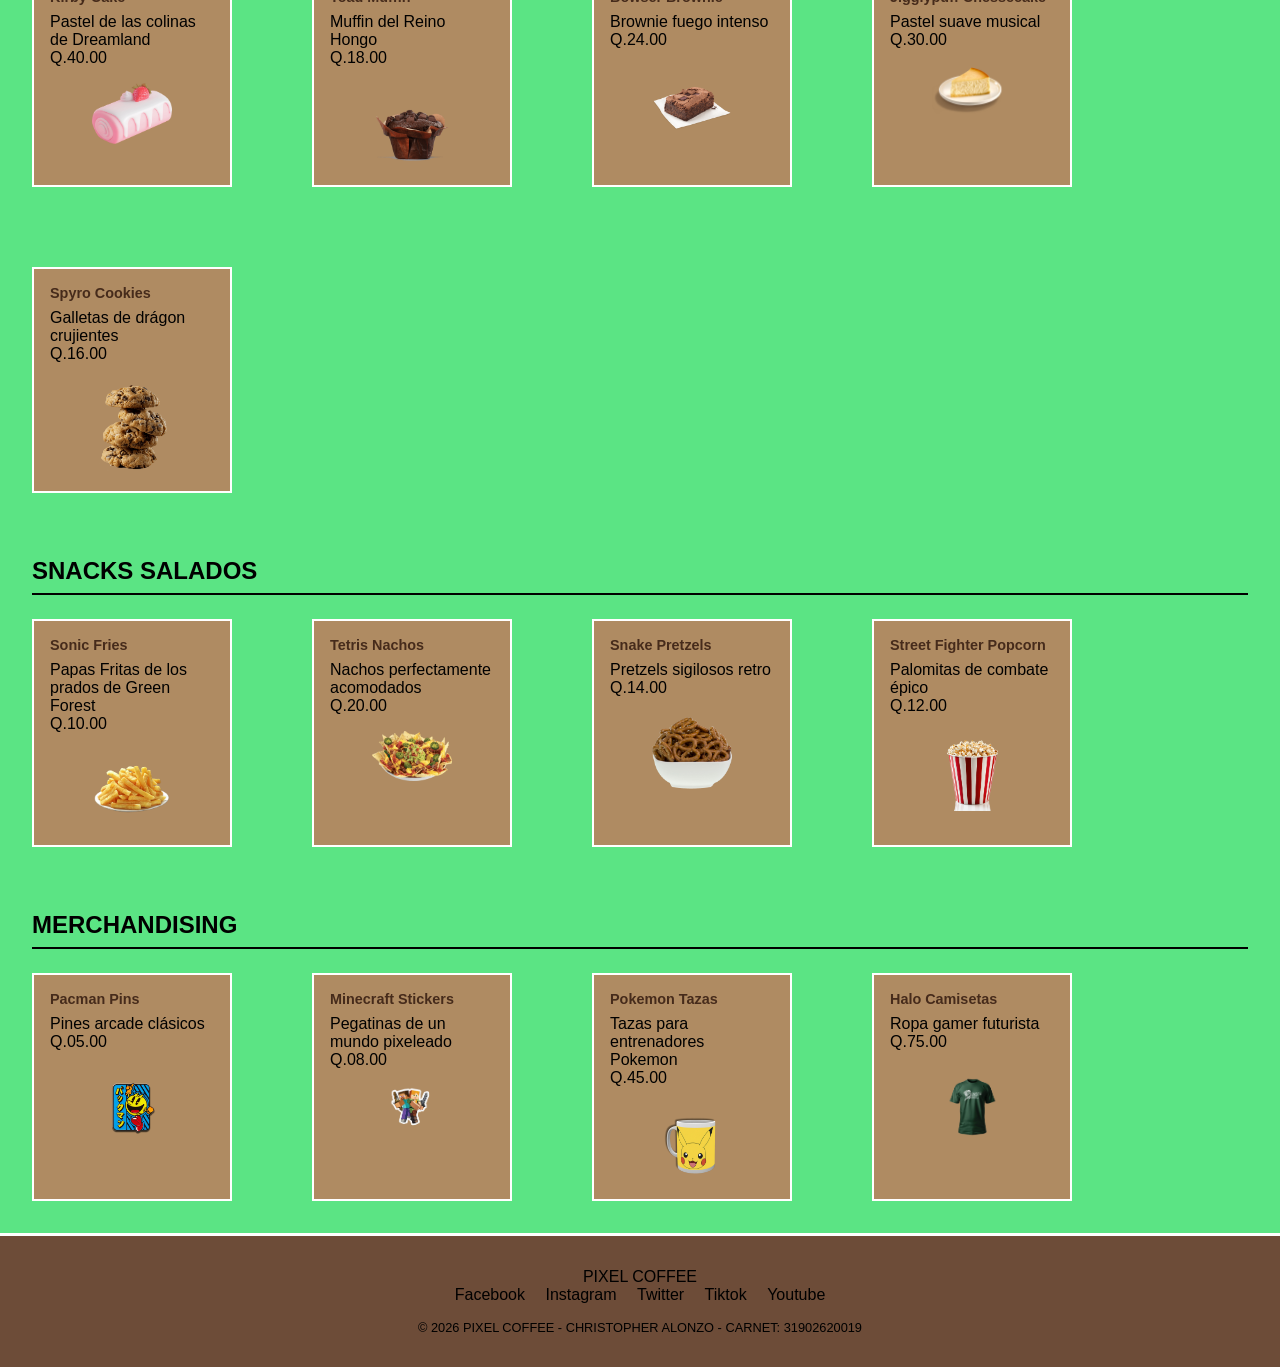
<file: Pixel_Coffee/productos_31902620019.html>
<!DOCTYPE html>
<html lang="es">
    <head>
        <meta charset="UTF-8" />
        <meta name="viewport" content="width=device-width, initial-scale=1.0" />
        <title>Pixel Coffee | Productos</title>
        <link rel="stylesheet" href="styles/global_31902620019.css" />
        <link rel="stylesheet" href="styles/productos_31902620019.css" />
    </head>
    <body>
        <nav>
            <div>PIXEL COFFEE</div>
            <ul>
                <li><a href="index_31902620019.html">INICIO</a></li>
                <li><a href="productos_31902620019.html">PRODUCTOS</a></li>
                <li><a href="acerca_31902620019.html">ACERCA DE</a></li>
                <li><a href="contacto_31902620019.html">CONTACTO</a></li>
            </ul>
        </nav>
        <main>
            <section>
                <div class="menu-imagen">
                <img src="cafe para menu.gif" alt="cafe humeando" width="60">
                <h1>MENÚ COMPLETO</h1>
                <img src="cafe para menu.gif" alt="cafe humeando" width="60">

                </div>
                <p>Los Power-Ups que tu cuerpo necesita</p>
                </section>
            </section>
            <section>
                <h2>BEBIDAS CALIENTES</h2>
                <div>
                    <div>
                        <h3>Zelda Tea</h3>
                        <p>Té verde de las llanuras de Hyrule</p>
                        <p>Q.15.00</p>
                        <img class="productos" src="Te verde.png" alt="té verde" width="80">
                    </div>
                    <div>
                        <h3>Donkey Kong Americano</h3>
                        <p>Café clásico de arcade</p>
                        <p>Q.28.00</p>
                        <img class="productos" src="Café clásico.webp" alt="té verde" width="80">
                    </div>
                    <div>
                        <h3>Pikachu Latte</h3>
                        <p>Latte eléctrico cremoso</p>
                        <p>Q.32.00</p>
                        <img class="productos" src="latte.webp" alt="té verde" width="80">
                    </div>
                    <div>
                        <h3>Mega Man Cappuccino</h3>
                        <p>Espuma nivel máximo</p>
                        <p>Q.35.00</p>
                        <img class="productos" src="cappuccino.webp" alt="té verde" width="80">
                    </div>
                    <div>
                        <h3>Link Chocolate</h3>
                        <p>Chocolate de la leyenda</p>
                        <p>Q.25.00</p>
                        <img class="productos" src="chocolate caliente.webp" alt="té verde" width="80">
                    </div>
                </div>
            </section>
            <section>
                <h2>BEBIDAS FRÍAS</h2>
                <div>
                    <div>
                        <h3>Mario Espresso</h3>
                        <p>Espresso del Reino Champiñon</p>
                        <p>Q.30.00</p>
                        <img class="productos" src="expresso.webp" alt="té verde" width="80">
                    </div>
                    <div>
                        <h3>Crash Frappuccino</h3>
                         <p>Frío giro tropical</p>
                         <p>Q.38.00</p>
                         <img class="productos" src="frappuccino.png" alt="té verde" width="80">
                    </div>
                    <div>
                        <h3>Yoshi Shaken Tea</h3>
                        <p>Té helado jurásico</p>
                        <p>Q.22.00</p>
                        <img class="productos" src="Té helado.png" alt="té verde" width="80">
                    </div>
                    <div>
                        <h3>Luigi Strawberry Acai</h3>
                        <p>Refresco fantasma dulce</p>
                        <p>Q.34.00</p>
                        <img class="productos" src="Strawberry Acai.webp" alt="té verde" width="80">
                    </div>
                    <div>
                        <h3>Samus Espresso Ice</h3>
                        <p>Café helado galáctico</p>
                        <p>Q.36.00</p>
                        <img class="productos" src="Espresso Ice.webp" alt="té verde" width="80">
                    </div>
                </div>
            </section>
            <section>
                <h2>POSTRES</h2>
                <div>
                    <div>
                        <h3>Kirby Cake</h3>
                        <p>Pastel de las colinas de Dreamland</p>
                        <p>Q.40.00</p>
                        <img class="productos" src="kirby cake.webp" alt="té verde" width="80">
                    </div>
                    <div>
                        <h3>Toad Muffin</h3>
                        <p>Muffin del Reino Hongo</p>
                        <p>Q.18.00</p>
                        <img class="productos" src="muffin toad.png" alt="té verde" width="80">
                    </div>
                    <div>
                        <h3>Bowser Brownie</h3>
                        <p>Brownie fuego intenso</p>
                        <p>Q.24.00</p>
                        <img class="productos" src="bowser brownie.png" alt="té verde" width="80">
                    </div>
                    <div>
                        <h3>Jigglypuff Chessecake</h3>
                        <p>Pastel suave musical</p>
                        <p>Q.30.00</p>
                        <img class="productos" src="juglypuf chessecake.webp" alt="té verde" width="80">
                    </div>
                    <div>
                        <h3>Spyro Cookies</h3>
                        <p>Galletas de drágon crujientes</p>
                        <p>Q.16.00</p>
                        <img class="productos" src="spyro cookies.png" alt="té verde" width="80">
                    </div>
                </div>
            </section>
            <section>
                <h2>SNACKS SALADOS</h2>
                <div>
                    <div>
                        <h3>Sonic Fries</h3>
                        <p>Papas Fritas de los prados de Green Forest</p>
                        <p>Q.10.00</p>
                        <img class="productos" src="sonic fires.png" alt="té verde" width="80">
                    </div>
                    <div>
                        <h3>Tetris Nachos</h3>
                        <p>Nachos perfectamente acomodados</p>
                        <p>Q.20.00</p>
                        <img class="productos" src="tetrix nachos.png" alt="té verde" width="80">
                    </div>
                    <div>
                        <h3>Snake Pretzels</h3>
                        <p>Pretzels sigilosos retro</p>
                        <p>Q.14.00</p>
                        <img class="productos" src="snake Pretzels.png" alt="té verde" width="80">
                    </div>
                    <div>
                        <h3>Street Fighter Popcorn</h3>
                        <p>Palomitas de combate épico</p>
                        <p>Q.12.00</p>
                        <img class="productos" src="street figther Popcorn.png" alt="té verde" width="80">
                    </div>
                </div>
            </section>
            <section>
                <h2>MERCHANDISING</h2>
                <div>
                    <div>
                        <h3>Pacman Pins</h3>
                        <p>Pines arcade clásicos</p>
                        <p>Q.05.00</p>
                        <img class="productos" src="Pacman Pins.webp" alt="té verde" width="80">
                    </div>
                    <div>
                        <h3>Minecraft Stickers</h3>
                        <p>Pegatinas de un mundo pixeleado</p>
                        <p>Q.08.00</p>
                        <img class="productos" src="Minecraft Stickers.webp" alt="té verde" width="80">
                    </div>
                    <div>
                        <h3>Pokemon Tazas</h3>
                        <p>Tazas para entrenadores Pokemon</p>
                        <p>Q.45.00</p>
                        <img class="productos" src="Pokemon Tazas.webp" alt="té verde" width="80">
                    </div>
                    <div>
                        <h3>Halo Camisetas</h3>
                        <p>Ropa gamer futurista</p>
                        <p>Q.75.00</p>
                        <img class="productos" src="Halo Camisetas.webp" alt="té verde" width="80">
                    </div>
                </div>
            </section>
        </main>
        <footer>
            <div>PIXEL COFFEE</div>
            <div>
                <a href="https://www.facebook.com" target="_blank">Facebook</a>
                <a href="https://www.instagram.com" target="_blank">Instagram</a>
                <a href="https://www.twitter.com" target="_blank">Twitter</a>
                <a href="https://www.tiktok.com" target="_blank">Tiktok</a>
                <a href="https://www.youtube.com" target="_blank">Youtube</a>
            </div>
            <p>© 2026 PIXEL COFFEE - CHRISTOPHER ALONZO - CARNET: 31902620019</p>
        </footer>
    </body>
</html>
</file>
<file: styles/global_31902620019.css>
* {
    margin: 0;
    padding: 0;
    box-sizing: border-box;
}
body {
    background-color:rgb(91, 228, 132);
    color:rgb(0, 0, 0);
    font-family: Arial, sans-serif;
}
nav {
    position: sticky;
    top: 0;
    background-color: rgb(14, 158, 79);
    padding: 1rem 2rem;
    display: flex;
    justify-content: space-between;
    align-items: center;
    border-bottom: 3px solid #ffffff;
}
nav ul {
    list-style: none;
    display: flex;
    gap: 1rem;
}
nav ul a {
    color:rgb(0, 0, 0);
    text-decoration: none;
    font-size: 0.9rem;
}
nav ul a:hover {
    color:#ff0000;
}
footer {
    background-color:rgb(109, 76, 56);
    border-top: 3px solid #ffffff;
    padding: 2rem;
    text-align: center;
}
footer a {
    color:rgb(0, 0, 0);
    text-decoration: none;
    margin: 0 0.5rem;
}
footer a:hover {
    text-decoration: underline;
}
footer p {
    color:#000000;
    font-size: 0.8rem;
    margin-top: 1rem;
}
@media (max-width: 760px) {
    nav {
        flex-direction: column;
        gap: 0.5rem;
        text-align: center;
    }
    nav ul {
        flex-wrap: wrap;
        justify-content: center;
        gap: 0.5rem;
    }
}
</file>
<file: styles/acerca_31902620019.css>
section:first-of-type {
    text-align: center;
    padding: 3rem 2rem;
    background-color:rgb(109, 76, 56);
}
section:first-of-type h1 {
    color:rgb(255, 255, 255);
    margin-bottom: 0.5rem;
}
section:first-of-type p {
    color:rgb(255, 255, 255);
}
.cool_31902620019 {
    display: flex;
    align-items: center;
    justify-content: center;
    gap: 16px;
    margib-bottom: 1rem;
}
section:nth-of-type(2) {
    padding: 3rem 2rem;
    display: flex;
    justify-content: center;
}
section:nth-of-type(2) > div {
    background-color:rgb(175, 139, 98);
    border: 3px solid #ffffff;
    padding: 2rem;
    text-align: center;
    width: 400px;
}
section:nth-of-type(2) img {
    width: 200px;
    height: 200px;
    object-fit: cover;
    border: 3px solid #ffffff;
    margin-bottom: 1rem;
}
section:nth-of-type(2) h2 {
    color:rgb(0, 0, 0);
    margin-bottom: 1rem;
}
section:nth-of-type(2) p {
    color:black;
    margin-bottom: 0.5rem;
}
section:nth-of-type(3) {
    padding: 2rem;
    max-width: 700px;
    margin: 0 auto;
}
section:nth-of-type(3) h2 {
    color:#000000;
    margin-bottom: 1rem;
}
section:nth-of-type(3) p {
    color:rgb(0, 0, 0);
    line-height: 1.7;
}
@media (max-width:768px) {
    section:nth-of-type(2) > div {
        width: 100%;
    }
    section:nth-of-type(2) img {
        width: 150px;
        height: 150px;
    }
}
</file>
<file: styles/contacto_31902620019.css>
section:first-of-type {
    text-align: center;
    padding: 3rem 2rem;
    background-color: rgb(109, 76, 56);
}
section:first-of-type h1 {
    color:rgb(255, 255, 255);
    margin-bottom: 0.5rem;
}
section:first-of-type p {
    color:rgb(255, 255, 255);
}
section:nth-of-type(2) {
    padding: 3rem 2rem;
    display: flex;
    gap: 2rem;
    justify-content: center;
    flex-wrap: wrap;
}
section:nth-of-type(2) > div {
    background-color: rgb(175, 139, 98);
    border: 2px solid rgb(255, 255, 255);
    padding: 2rem;
    width: 300px;
}
section:nth-of-type(2) h2 {
    color: rgb(70, 43, 27);
    margin-bottom: 1rem;
}
section:nth-of-type(2) p {
    color:black;
    margin-bottom: 0.5rem;
    line-height: 1.7;
}
@media (max-width: 768px) {
    section:nth-of-type(2) {
        flex-direction: column;
        align-items: center;   
    }
    section:nth-of-type(2) > div {
        width: 100%;
    }
}
.telefono_31902620019 {
    display: flex;
    align-items: center;
    justify-content: center;
    gap: 16px;
    margin-bottom: 1rem;
}
</file>
<file: styles/index_31902620019.css>
section:first-of-type {
    text-align: center;
    padding: 5rem 2rem;
    background-color:rgb(109, 76, 56);
}
section:first-of-type h1 {
    font-size: 2.5rem;
    color:rgb(255, 255, 255);
    margin-bottom: 1rem;
}
section:first-of-type p {
    color:rgb(228, 228, 228);
    font-size: 1.1rem;
    margin-bottom: 2rem;
}
section:first-of-type a {
    background-color:rgb(175, 139, 98);
    color:black;
    padding: 0.75rem 1.5rem;
    text-decoration: none;
    font-weight: bold;
}
section:first-of-type a:hover {
    background-color:black;
    color:aliceblue;
}
.T1_31902620019 {
    display: flex;
    align-item: center;
    justify-content: center;
    gap: 16px;
    margin-bottom: 1rem;
}
.PROMOCIONES-IMAGENES_31902620019 {
    margin-top: 1rem;
    border: 3px solid #000000;
}


.Promocional_31902620019 {
    display: flex;
    align-items: center;
    justify-content: center;
    gap: 16px;
    margin-bottom: 1rem; 
}
section:nth-of-type(2) {
    padding: 3rem 2rem;
    text-align: center;
}
section:nth-of-type(2) > div {
    display: flex;
    gap: 1.5rem;
    justify-content: center;
    flex-wrap: wrap;
}
section:nth-of-type(2) > div > div {
    background-color:rgb(175, 139, 98);
    border: 2px solid #ffffff;
    padding: 1.5rem;
    width: 280px
}
section:nth-of-type(2) h3 {
    color:rgb(70, 43, 27);
    margin-bottom: 0.75rem;
}
section:nth-of-type(2) p {
    color:black;
    font-size: 0.9rem;
}
.Nuevo_31902620019 {
    display: flex;
    align-items: center;
    justify-content: center;
    gap: 16px;
    margin-bottom: 1rem;
}
.NuevosGrid_31902620019 {
    display: flex;
    gap: 1.5rem;
    justify-content: center;
    flex-wrap: wrap;
    padding: 2rem;
}
.NuevosGrid_31902620019 > div {
    background-color:rgb(175, 139, 98);
    border: 2px solid rgb(255, 255, 255);
    padding: 1.5rem;
    width: 220px;
    text-align: center;
    color:rgb(70, 43, 27);
}


section:nth-of-type(4) {
    padding: 3rem 2rem;
    text-align: center;
}
section:nth-of-type(4) h2 {
    color:rgb(0, 0, 0);
    margin-bottom: 2rem;
}
section:nth-of-type(4) > div {
    display: felx;
    gap: 1.5rem;
    justify-content: center;
    flex-wrap: wrap;
}
section:nth-of-type(4) > div > div {
    background-color:rgb(175, 139, 98);
    border: 2px solid #ffffff;
    padding: 1.5rem;
    width: 400px;
    text-align: left;
}



@media (max-width: 768px) {
    section:first-of-type h1 {
        font-size: 1.5rem;
    }
    section:nth-of-type(2) > div {
        flex-direction: column;
        align-items: center;
    }  
    section:nth-of-type(2) > div > div {
        width: 100%;
    }
    section:nth-of-type(3) > div {
        flex-direction: column;
        align-items: center;
    }
    section:nth-of-type(3) > div > div {
        width: 100%;
    }
    section:nth-of-tpe(4) > div {
        flex-direction: column;
        align-items: center;
    }
    section:nth-of-type(4) > div > div {
        width: 100%
    }
}
</file>
<file: styles/productos_31902620019.css>
section:first-of-type {
    text-align: center;
    padding: 3rem 2rem;
    background-color:rgb(109, 76, 56);
}
.menu-imagen_31902620019 {
    display: flex;
    align-item: center;
    justify-content: center;
    gap: 16px;
    margin-bottom: 1rem;
}
section:first-of-type h1 {
    color:rgb(255, 255, 255);
    margin-bottom: 0.5rem;
}
section:first-of-type p {
    color:aliceblue;
}
section:not(first-of-type) {
    padding: 2rem;
}
section:not(first-of-type) h2 {
    color:black;
    margin-bottom: 1.5rem;
    border-bottom: 2px solid #000000;
    padding-bottom: 0.5rem;
}
section:not(first-of-type) > div {
    display: flex;
    flex-wrap: wrap;
    gap: 5rem;
}
section:not(first-of-type) > div > div {
    background-color:rgb(175, 139, 98);
    border: 2px solid #ffffff;
    padding: 1rem;
    width: 200px;
}
.productos_31902620019 {
    display: block;
    margin: 1rem auto 0 auto;
}
section:not(first-of-type) h3 {
    color:rgb(70, 43, 27);
    margin-bottom: 0.5rem;
    font-size: 0.9rem;
}
selection:not(first-of-type) p {
    color:#000000;
    font-size: 0.85rem;
}
@media (max-width: 768px) {
    selection:not(first-of-type) > div > div {
        width: 100%;
    }
}
</file>
<file: Pixel_Coffee/styles/global_31902620019.css>
* {
    margin: 0;
    padding: 0;
    box-sizing: border-box;
}
body {
    background-color:rgb(91, 228, 132);
    color:rgb(0, 0, 0);
    font-family: Arial, sans-serif;
}
nav {
    position: sticky;
    top: 0;
    background-color: rgb(14, 158, 79);
    padding: 1rem 2rem;
    display: flex;
    justify-content: space-between;
    align-items: center;
    border-bottom: 3px solid #ffffff;
}
nav ul {
    list-style: none;
    display: flex;
    gap: 1rem;
}
nav ul a {
    color:rgb(0, 0, 0);
    text-decoration: none;
    font-size: 0.9rem;
}
nav ul a:hover {
    color:#ff0000;
}
footer {
    background-color:rgb(109, 76, 56);
    border-top: 3px solid #ffffff;
    padding: 2rem;
    text-align: center;
}
footer a {
    color:rgb(0, 0, 0);
    text-decoration: none;
    margin: 0 0.5rem;
}
footer a:hover {
    text-decoration: underline;
}
footer p {
    color:#000000;
    font-size: 0.8rem;
    margin-top: 1rem;
}
</file>
<file: Pixel_Coffee/styles/acerca_31902620019.css>
section:first-of-type {
    text-align: center;
    padding: 3rem 2rem;
    background-color:rgb(109, 76, 56);
}
section:first-of-type h1 {
    color:rgb(255, 255, 255);
    margin-bottom: 0.5rem;
}
section:first-of-type p {
    color:rgb(255, 255, 255);
}
.cool {
    display: flex;
    align-items: center;
    justify-content: center;
    gap: 16px;
    margib-bottom: 1rem;
}
section:nth-of-type(2) {
    padding: 3rem 2rem;
    display: flex;
    justify-content: center;
}
section:nth-of-type(2) > div {
    background-color:rgb(175, 139, 98);
    border: 3px solid #ffffff;
    padding: 2rem;
    text-align: center;
    width: 400px;
}
section:nth-of-type(2) img {
    width: 200px;
    height: 200px;
    object-fit: cover;
    border: 3px solid #ffffff;
    margin-bottom: 1rem;
}
section:nth-of-type(2) h2 {
    color:rgb(0, 0, 0);
    margin-bottom: 1rem;
}
section:nth-of-type(2) p {
    color:black;
    margin-bottom: 0.5rem;
}
section:nth-of-type(3) {
    padding: 2rem;
    max-width: 700px;
    margin: 0 auto;
}
section:nth-of-type(3) h2 {
    color:#000000;
    margin-bottom: 1rem;
}
section:nth-of-type(3) p {
    color:rgb(0, 0, 0);
    line-height: 1.7;
}
@media (max-width:768px) {
    section:nth-of-type(2) > div {
        width: 100%;
    }
    section:nth-of-type(2) img {
        width: 150px;
        height: 150px;
    }
}
</file>
<file: Pixel_Coffee/styles/contacto_31902620019.css>
section:first-of-type {
    text-align: center;
    padding: 3rem 2rem;
    background-color: rgb(109, 76, 56);
}
section:first-of-type h1 {
    color:rgb(255, 255, 255);
    margin-bottom: 0.5rem;
}
section:first-of-type p {
    color:rgb(255, 255, 255);
}
section:nth-of-type(2) {
    padding: 3rem 2rem;
    display: flex;
    gap: 2rem;
    justify-content: center;
    flex-wrap: wrap;
}
section:nth-of-type(2) > div {
    background-color: rgb(175, 139, 98);
    border: 2px solid rgb(255, 255, 255);
    padding: 2rem;
    width: 300px;
}
section:nth-of-type(2) h2 {
    color: rgb(70, 43, 27);
    margin-bottom: 1rem;
}
section:nth-of-type(2) p {
    color:black;
    margin-bottom: 0.5rem;
    line-height: 1.7;
}
@media (max-width: 768px) {
    section:nth-of-type(2) {
        flex-direction: column;
        align-items: center;   
    }
    section:nth-of-type(2) > div {
        width: 100%;
    }
}
.telefono {
    display: flex;
    align-items: center;
    justify-content: center;
    gap: 16px;
    margin-bottom: 1rem;
}
</file>
<file: Pixel_Coffee/styles/index_31902620019.css>
section:first-of-type {
    text-align: center;
    padding: 5rem 2rem;
    background-color:rgb(109, 76, 56);
}
section:first-of-type h1 {
    font-size: 2.5rem;
    color:rgb(255, 255, 255);
    margin-bottom: 1rem;
}
section:first-of-type p {
    color:rgb(228, 228, 228);
    font-size: 1.1rem;
    margin-bottom: 2rem;
}
section:first-of-type a {
    background-color:rgb(175, 139, 98);
    color:black;
    padding: 0.75rem 1.5rem;
    text-decoration: none;
    font-weight: bold;
}
section:first-of-type a:hover {
    background-color:black;
    color:aliceblue;
}
.T1 {
    display: flex;
    align-item: center;
    justify-content: center;
    gap: 16px;
    margin-bottom: 1rem;
}
.PROMOCIONES-IMAGENES {
    margin-top: 1rem;
    border: 3px solid #000000;
}


.Promocional {
    display: flex;
    align-item: center;
    justify-content: center;
    gap: 16px;
    margin-bottom: 1rem; 
}
section:nth-of-type(2) {
    padding: 3rem 2rem;
    text-align: center;
}
section:nth-of-type(2) > div {
    display: flex;
    gap: 1.5rem;
    justify-content: center;
    flex-wrap: wrap;
}
section:nth-of-type(2) > div > div {
    background-color:rgb(175, 139, 98);
    border: 2px solid #ffffff;
    padding: 1.5rem;
    width: 280px
}
section:nth-of-type(2) h3 {
    color:rgb(70, 43, 27);
    margin-bottom: 0.75rem;
}
section:nth-of-type(2) p {
    color:black;
    font-size: 0.9rem;
}



section:nth-of-type(3) {
    padding: 3rem 2rem;
    text-align: center;
}
section:nth-of-type(3) h2 {
    color:rgb(0, 0, 0);
    margin-bottom: 2rem;
}
section:nth-of-type(3) > div {
    display: felx;
    gap: 1.5rem;
    justify-content: center;
    flex-wrap: wrap;
}
section:nth-of-type(3) > div > div {
    background-color:rgb(175, 139, 98);
    border: 2px solid #ffffff;
    padding: 1.5rem;
    width: 400px;
    text-align: left;
}



@media (max-width: 768px) {
    section:first-of-type h1 {
        font-size: 1.5rem;
    }
    section:nth-of-type(2) > div {
        flex-direction: column;
        align-items: center;
    }  
    section:nth-of-type(2) > div > div {
        width: 100%;
    }
    section:nth-of-type(3) > div {
        flex-direction: column;
        align-items: center;
    }
    section:nth-of-type(3) > div > div {
        width: 100%;
    }
}
</file>
<file: Pixel_Coffee/styles/productos_31902620019.css>
section:first-of-type {
    text-align: center;
    padding: 3rem 2rem;
    background-color:rgb(109, 76, 56);
}
.menu-imagen {
    display: flex;
    align-item: center;
    justify-content: center;
    gap: 16px;
    margin-bottom: 1rem;
}
section:first-of-type h1 {
    color:rgb(255, 255, 255);
    margin-bottom: 0.5rem;
}
section:first-of-type p {
    color:aliceblue;
}
section:not(first-of-type) {
    padding: 2rem;
}
section:not(first-of-type) h2 {
    color:black;
    margin-bottom: 1.5rem;
    border-bottom: 2px solid #000000;
    padding-bottom: 0.5rem;
}
section:not(first-of-type) > div {
    display: flex;
    flex-wrap: wrap;
    gap: 5rem;
}
section:not(first-of-type) > div > div {
    background-color:rgb(175, 139, 98);
    border: 2px solid #ffffff;
    padding: 1rem;
    width: 200px;
}
.productos {
    display: block;
    margin: 1rem auto 0 auto;
}
section:not(first-of-type) h3 {
    color:rgb(70, 43, 27);
    margin-bottom: 0.5rem;
    font-size: 0.9rem;
}
selection:not(first-of-type) p {
    color:#000000;
    font-size: 0.85rem;
}
@media (max-width: 768px) {
    selection:not(first-of-type) > div > div {
        width: 100%;
    }
}
</file>
